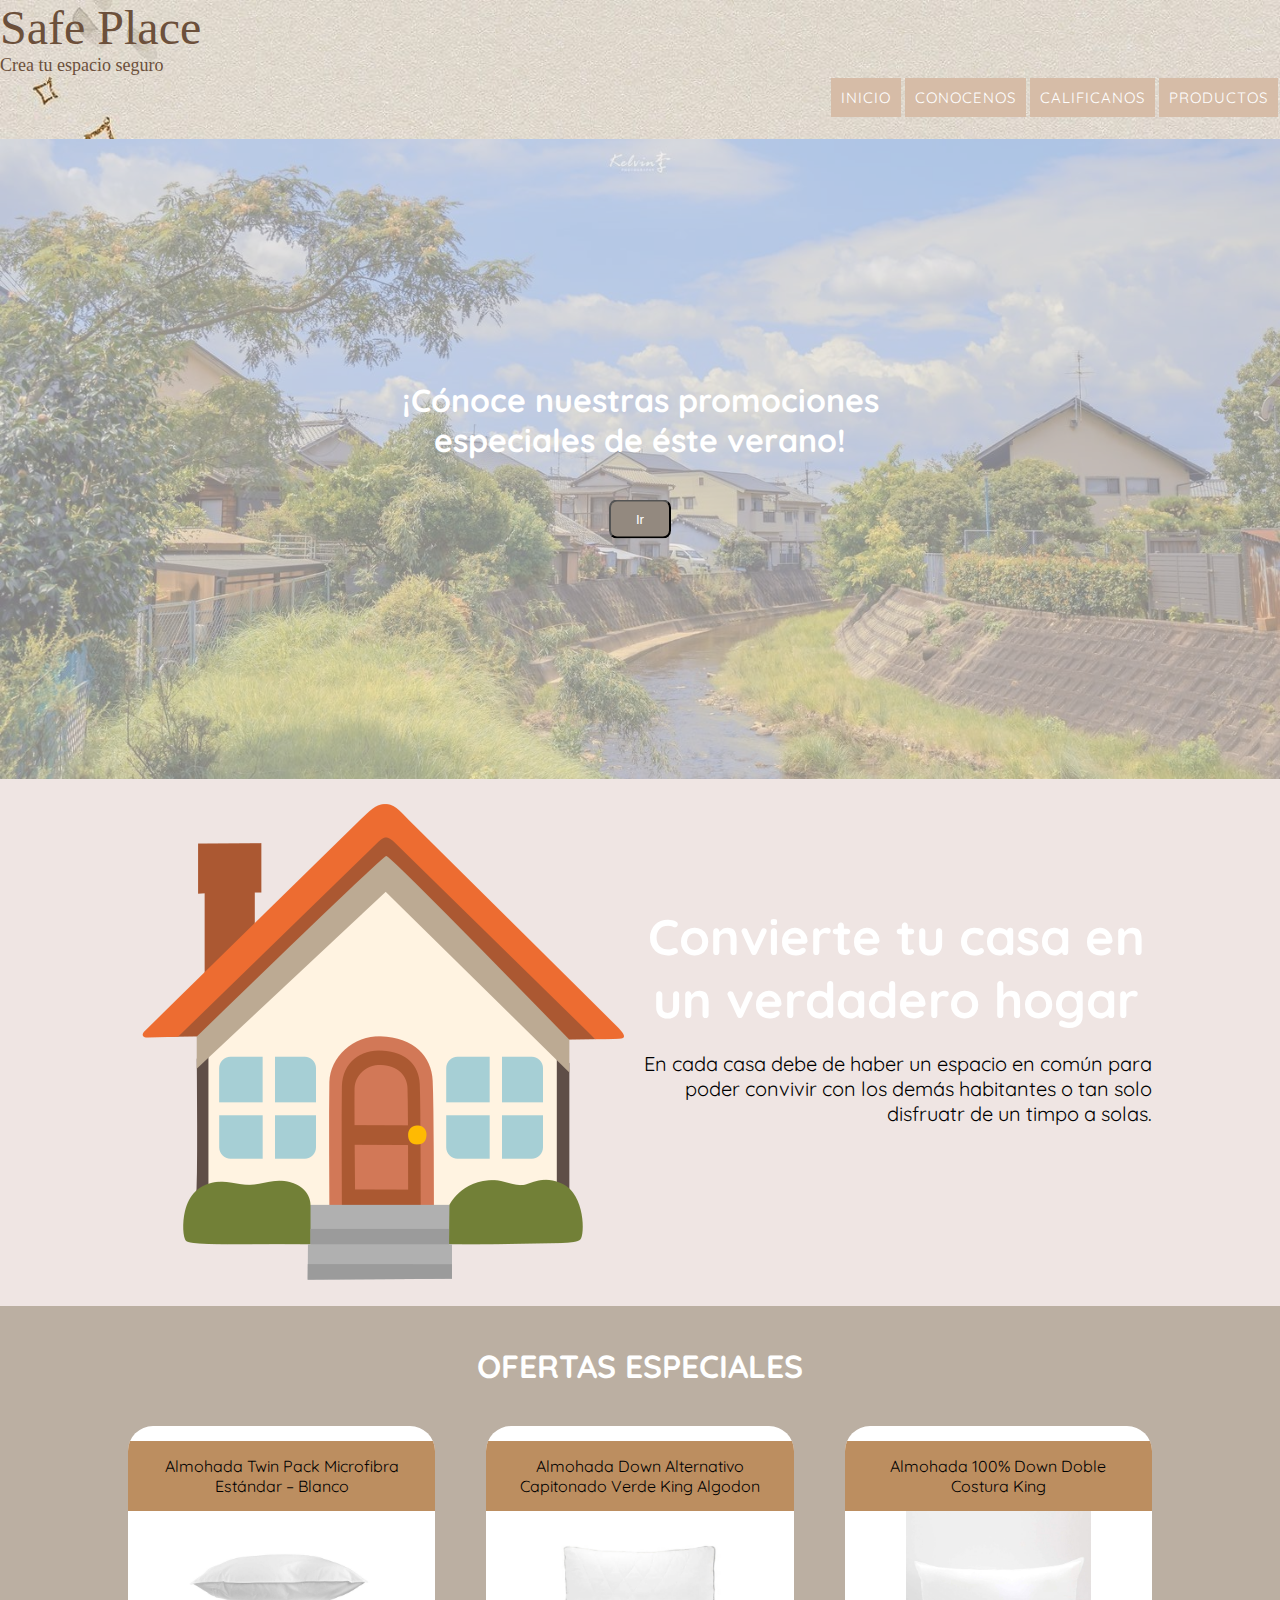
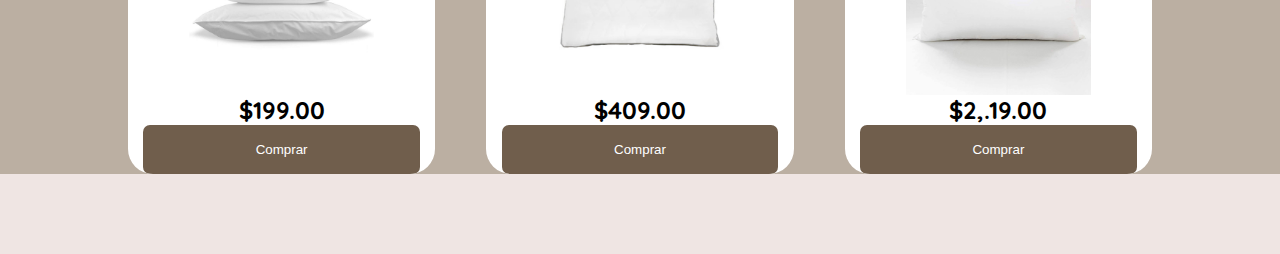
<file: index.html>
<html>
  <head>

    <title>Sweet Home</title>
    <link href="estilos.css" rel="stylesheet" type="text/css">
    <link rel="preconnect" href="https://fonts.googleapis.com">
    <link rel="preconnect" href="https://fonts.gstatic.com" crossorigin>
    <link href="https://fonts.googleapis.com/css2?family=Quicksand&display=swap" rel="stylesheet">
  </head>


  <body bgcolor=#EFE5E3>
    <header class="bloque header"> 
   
  
          
         
            <div class="logo">
               <p align="left"><font face="Monotype Corsiva" size="10" color=#6C503B>Safe Place </font><font face="Monotype Corsiva" size="4" color=#6C503B><br>   Crea tu espacio seguro</font></p>
            </div>
            
     
           <nav class="menu">

              <ul>
                <li><a href="index.html">Inicio</a></li>
                <li><a href="presentación.html">Conocenos</a></li>
                <li><a href="encuesta.html">Calificanos</a></li>
                <li><a href="productos.html">Productos</a></li>
            </ul>&nbsp;&nbsp;
            
           </nav>
        <br><br><br>
          </header>
            
                <div class="contenedor">     
                   <img class= "inicio" width="100%"src="imagenes/fondo_inicio.jpg">
                <div class="centrado"><h1 class="banner">¡Cónoce nuestras promociones especiales de éste verano!<br><br></h1> 
                <input type="submit" name="ir" value="Ir" class="primer-boton">
                </div>
 
                </div>

 
    <div class="centrar">
      <div class="izquierda">    

         <img widht="70%" src="imagenes/casa.png">    
      </div>
  
     
      <div class="derecha">  
        <p align="center">
        <h1 class="subtitulo"><br><br> Convierte tu casa en un verdadero hogar</h1><br>
        </p>
        <p class="descripcion">
       En cada casa debe de haber un espacio en común para poder convivir 
        con los demás habitantes o tan solo disfruatr de un timpo a solas.
       <p> 
       
      </div>
      
    </div>    


       
      <div class="bloque productos">
        <div class="centrar">
           
           <h1 class="ofertas"><br>OFERTAS ESPECIALES</h1><br><br>
        </div>

        <div class="centrar contenedor-ofertas">

           <div class="producto">
              <div class="nombre-producto">Almohada Twin Pack Microfibra Estándar – Blanco</div>
              <div class="item">
              <img src="imagenes/almohada1.jpg" class="img-producto">
              </div>
              <h2>$199.00</h2>
              <a href="pagos.html"> <input type="submit" name="comprar" value="Comprar" class="boton-compra"></a>
              
           </div>


           <div class="producto">

              <div class="nombre-producto">Almohada Down Alternativo Capitonado Verde King Algodon</div>
              <div class="item">
              <img src="imagenes/almohada2.jpg" class="img-producto">
              </div>
              <h2>$409.00</h2>
              <a href="pagos.html"> <input type="submit" name="comprar" value="Comprar" class="boton-compra"></a>
              
           </div>

           <div class="producto">
              <div class="nombre-producto">Almohada 100% Down Doble Costura King</div>
              <div class="item">
              <img src="imagenes/almohada3.jpg" class="img-producto">
              </div>
              <h2>$2,.19.00</h2>
              <a href="pagos.html"> <input type="submit" name="comprar" value="Comprar" class="boton-compra"></a>
              
           </div>

        </div>
      </div>
<br><br><br><br>
  </body>


</html>
</file>
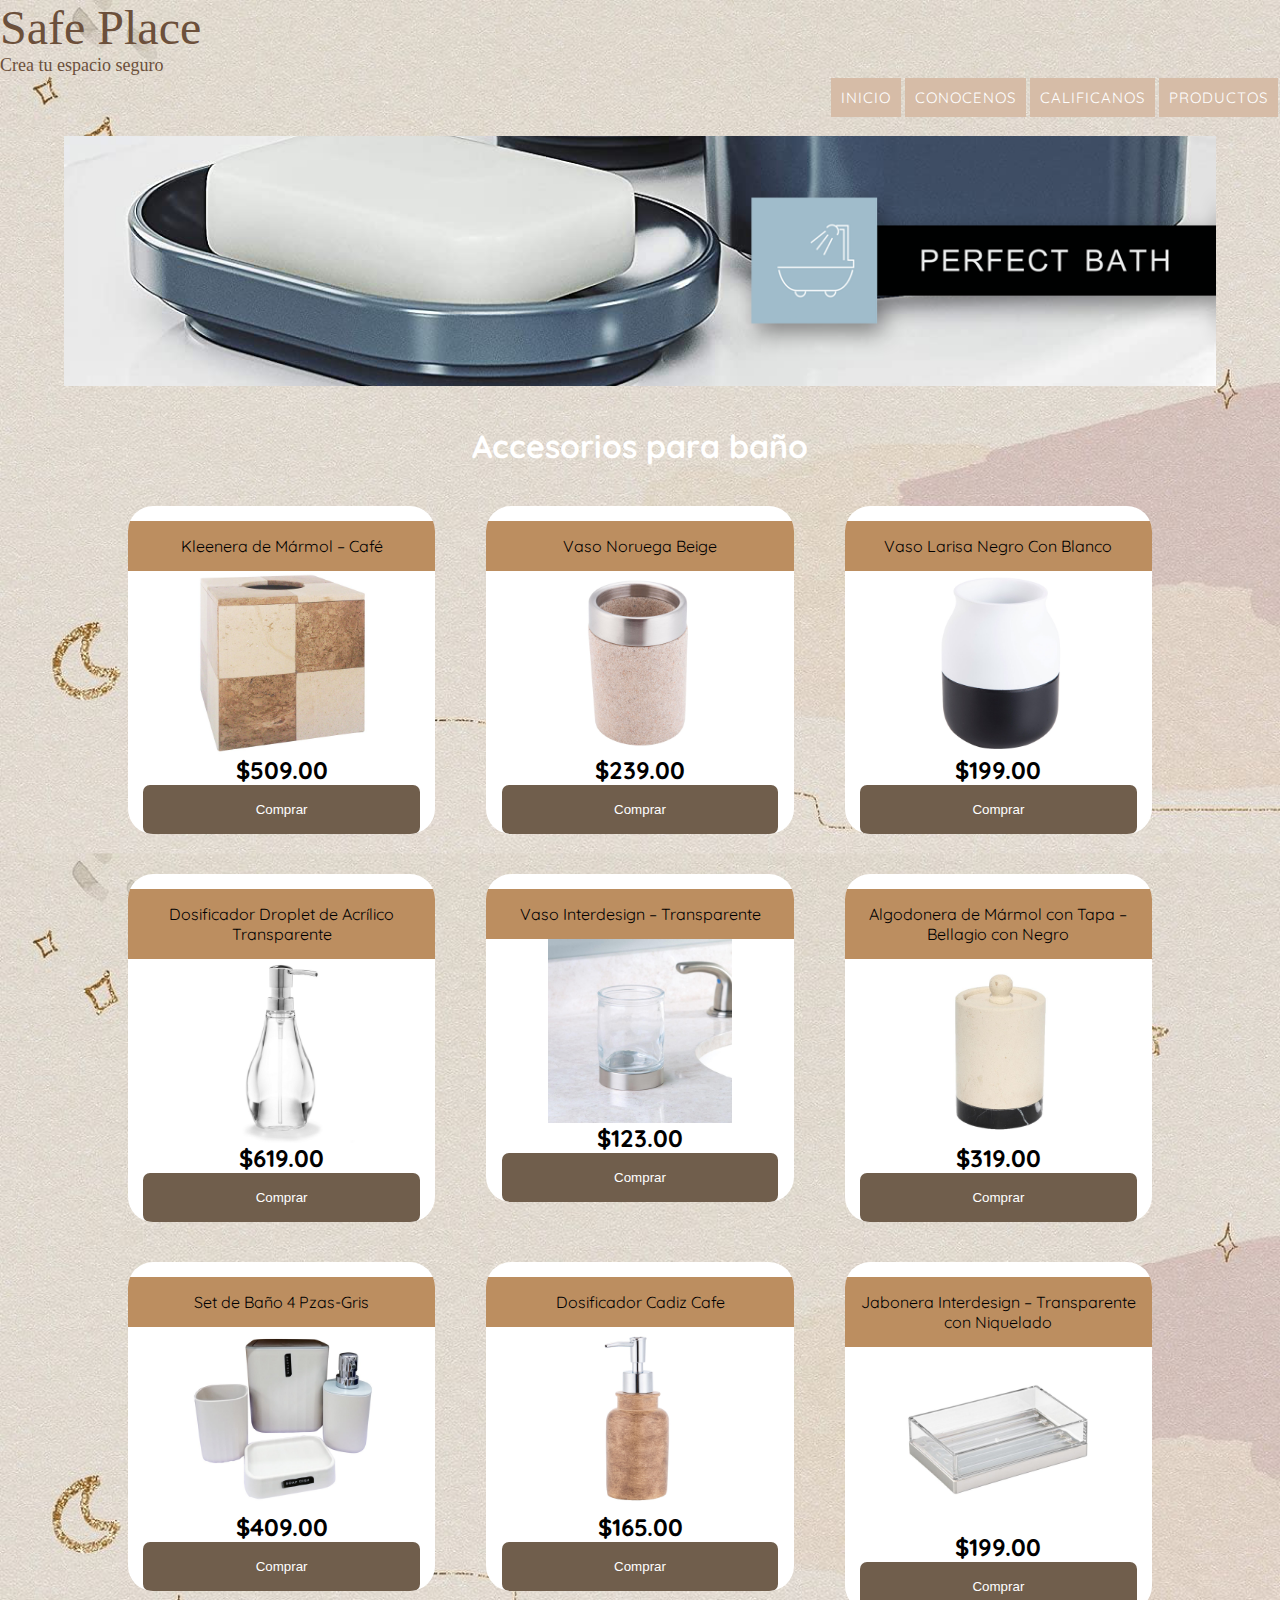
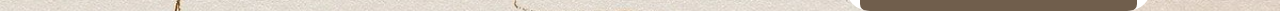
<file: baño.html>
<html>
  <head>
    <title>Presentación</title>
    <link href="estilos.css" rel="stylesheet" type="text/css">
    <link rel="preconnect" href="https://fonts.googleapis.com">
    <link rel="preconnect" href="https://fonts.gstatic.com" crossorigin>
    <link href="https://fonts.googleapis.com/css2?family=Quicksand&display=swap" rel="stylesheet">
  </head>
  <body bgcolor=#EFE5E3>
    <header class="bloque header"> 
   
  
        
         
            <div class="logo">
               <p align="left"><font face="Monotype Corsiva" size="10" color=#6C503B>Safe Place </font><font face="Monotype Corsiva" size="4" color=#6C503B><br>   Crea tu espacio seguro</font></p>
            </div>
            <nav class="menu">

              <ul>
                <li><a href="index.html">Inicio</a></li>
                <li><a href="presentación.html">Conocenos</a></li>
                <li><a href="encuesta.html">Calificanos</a></li>
                <li><a href="productos.html">Productos</a></li>
            </ul>
            
           </nav>
<br><br><br>
                <div class="contenedor">     
                   <center><img width="90%"src="imagenes/productos/baño/fondo.png"></cnter>
                <div class="centrado"><h1 class="banner"><br><br></h1> 
                
                </div>    
<! bloque––«

    <div class="bloque productos">
                   <div class="centrar">
           
                      <h1 class="ofertas"><br>Accesorios para baño</h1><br><br>
                  </div>

        <div class="centrar contenedor-ofertas">

           <div class="producto">
              <div class="nombre-producto">Kleenera de Mármol – Café</div>
              <div class="item">
              <a href="imagenes/productos/baño/1.jpg"><img src="imagenes/productos/baño/1.jpg" class="img-producto"></a>
              </div>
              <h2>$509.00</h2>
              <a href="pagos.html"> <input type="submit" name="comprar" value="Comprar" class="boton-compra"></a>
              
           </div>


           <div class="producto">

              <div class="nombre-producto">Vaso Noruega Beige</div>
              <div class="item">
             <a href="imagenes/productos/baño/2.jpg"> <img src="imagenes/productos/baño/2.jpg" class="img-producto"></a>
              </div>
              <h2>$239.00</h2>
              <a href="pagos.html"> <input type="submit" name="comprar" value="Comprar" class="boton-compra"></a>
              
           </div>

           <div class="producto">
              <div class="nombre-producto">Vaso Larisa Negro Con Blanco</div>
              <div class="item">
              <a href="imagenes/productos/baño/3.jpg"><img src="imagenes/productos/baño/3.jpg" class="img-producto"></a>
              </div>
              <h2>$199.00</h2>
              <a href="pagos.html"> <input type="submit" name="comprar" value="Comprar" class="boton-compra"></a>
              
           </div>

        </div>
<! **********************************––«

    <div class="bloque productos">
                   <div class="centrar">
           <br><br>
                  </div>

        <div class="centrar contenedor-ofertas">

           <div class="producto">
              <div class="nombre-producto">Dosificador Droplet de Acrílico Transparente</div>
              <div class="item">
              <a href="imagenes/productos/baño/4.jpg"><img src="imagenes/productos/baño/4.jpg" class="img-producto"></a>
              </div>
              <h2>$619.00</h2>
              <a href="pagos.html"><input type="submit" name="comprar" value="Comprar" class="boton-compra"></a>
              
           </div>


           <div class="producto">

              <div class="nombre-producto">Vaso Interdesign – Transparente</div>
              <div class="item">
              <a href="imagenes/productos/baño/5.jpg"><img src="imagenes/productos/baño/5.jpg" class="img-producto"></a>
              </div>
              <h2>$123.00</h2>
              <a href="pagos.html"><input type="submit" name="comprar"  value="Comprar" class="boton-compra"></a>
              
           </div>

           <div class="producto">
              <div class="nombre-producto">Algodonera de Mármol con Tapa – Bellagio con Negro</div>
              <div class="item">
              <a href="imagenes/productos/baño/6.jpg"><img src="imagenes/productos/baño/6.jpg" class="img-producto"></a>
              </div>
              <h2>$319.00</h2>
              <a href="pagos.html"> <input type="submit" name="comprar"  value="Comprar" class="boton-compra"></a>
              
           </div>

        </div>
<! **********************************––«

    <div class="bloque productos">
                   <div class="centrar">
           <br><br>
                  </div>

        <div class="centrar contenedor-ofertas">

           <div class="producto">
              <div class="nombre-producto">Set de Baño 4 Pzas-Gris</div>
              <div class="item">
              <a href="imagenes/productos/baño/7.jpg"><img src="imagenes/productos/baño/7.jpg" class="img-producto"></a>
              </div>
              <h2>$409.00</h2>
              <a href="pagos.html"> <input type="submit" name="comprar" value="Comprar" class="boton-compra"></a>
              
           </div>


           <div class="producto">

              <div class="nombre-producto">Dosificador Cadiz Cafe</div>
              <div class="item">
              <a href="imagenes/productos/baño/8.jpg"><img src="imagenes/productos/baño/8.jpg" class="img-producto"></a>
              </div>
              <h2>$165.00</h2>
              <a href="pagos.html"> <input type="submit" name="comprar" value="Comprar" class="boton-compra"></a>
              
           </div>

           <div class="producto">
              <div class="nombre-producto">Jabonera Interdesign – Transparente con Niquelado</div>
              <div class="item">
              <a href="imagenes/productos/baño/9.jpg"><img src="imagenes/productos/baño/9.jpg" class="img-producto"></a>
              </div>
              <h2>$199.00</h2>
              <a href="pagos.html"> <input type="submit" name="comprar" value="Comprar" class="boton-compra"></a>
              
           </div>

        </div>





      </div>
        
   </body>
</html>
</file>
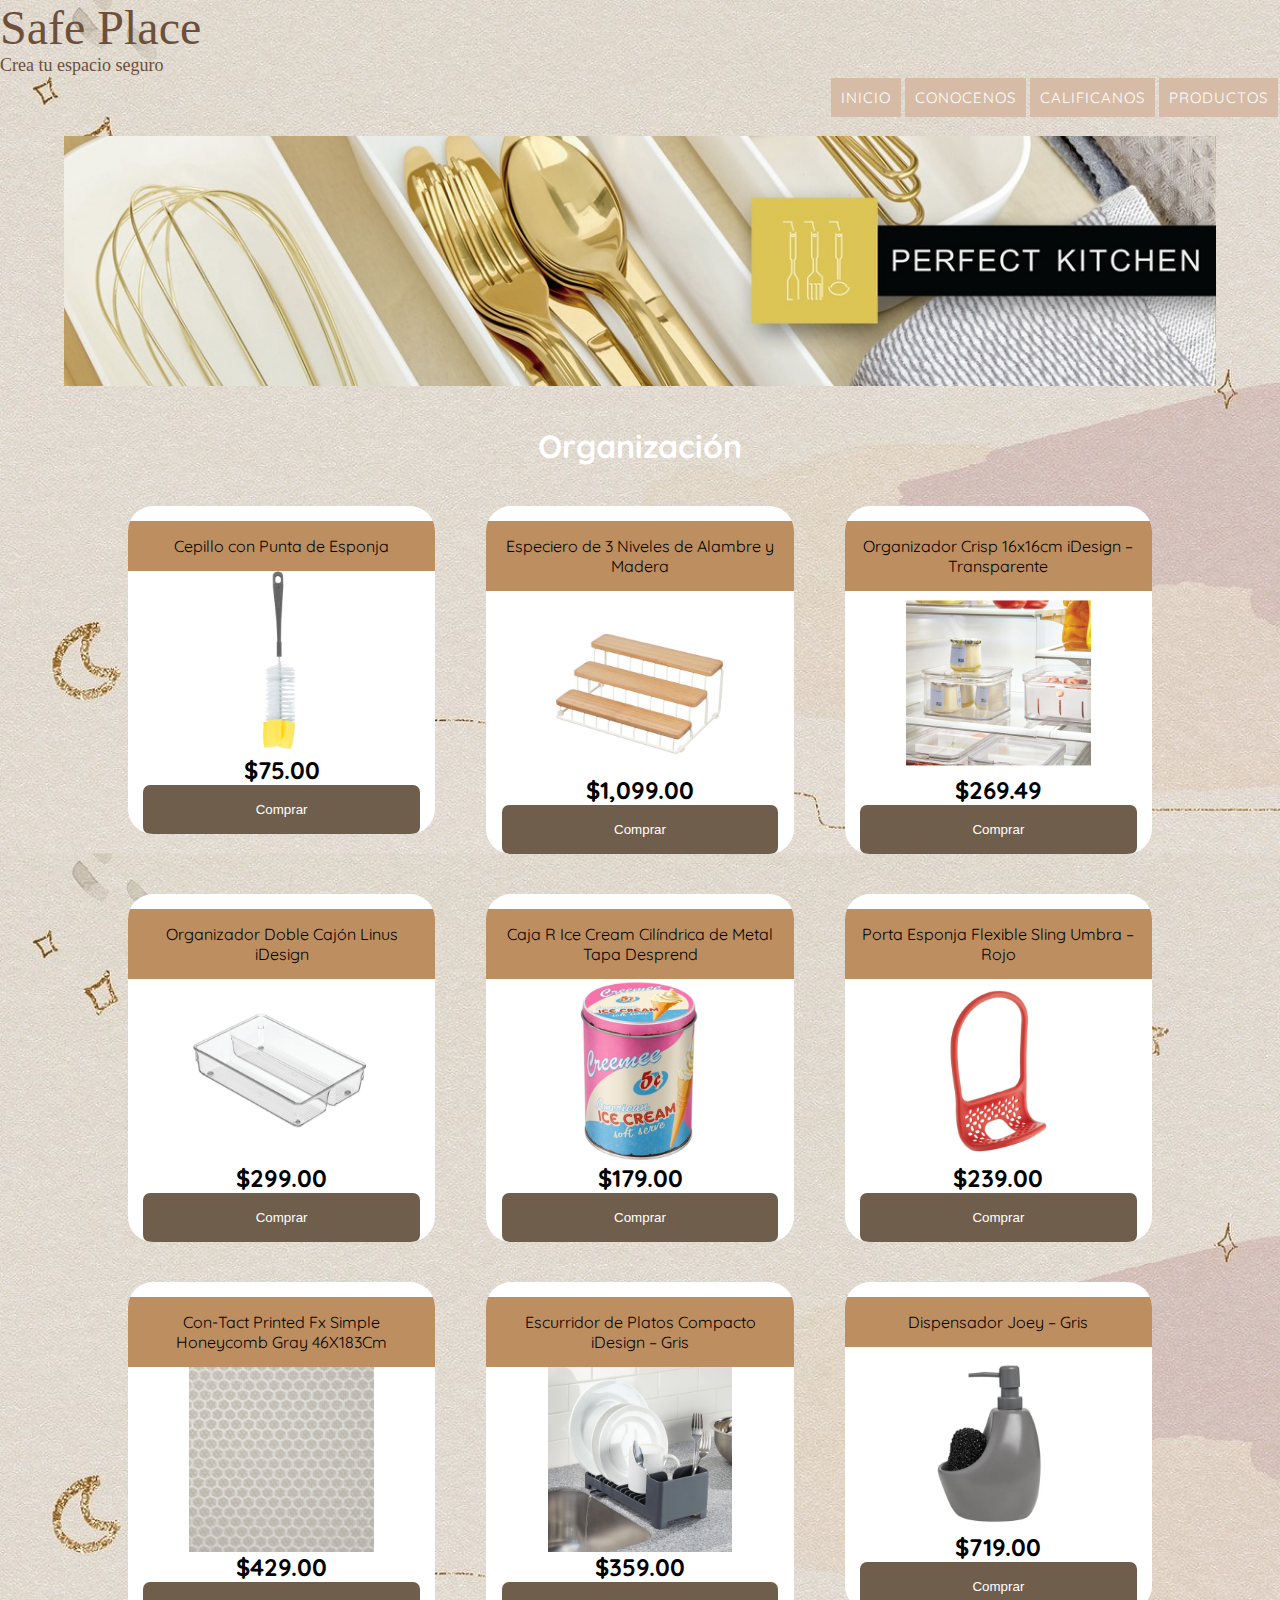
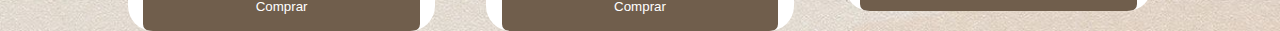
<file: cocina.html>
<html>
  <head>
    <title>Presentación</title>
    <link href="estilos.css" rel="stylesheet" type="text/css">
    <link rel="preconnect" href="https://fonts.googleapis.com">
    <link rel="preconnect" href="https://fonts.gstatic.com" crossorigin>
    <link href="https://fonts.googleapis.com/css2?family=Quicksand&display=swap" rel="stylesheet">
  </head>
  <body bgcolor=#EFE5E3>
    <header class="bloque header"> 
   
  
        
         
            <div class="logo">
               <p align="left"><font face="Monotype Corsiva" size="10" color=#6C503B>Safe Place </font><font face="Monotype Corsiva" size="4" color=#6C503B><br>   Crea tu espacio seguro</font></p>
            </div>
            <nav class="menu">

              <ul>
                <li><a href="index.html">Inicio</a></li>
                <li><a href="presentación.html">Conocenos</a></li>
                <li><a href="encuesta.html">Calificanos</a></li>
                <li><a href="productos.html">Productos</a> </li>
            </ul>
            
           </nav>
<br><br><br>
                <div class="contenedor">     
                   <center><img width="90%"src="imagenes/productos/cocina/fondo.jpeg"></cnter>
                <div class="centrado"><h1 class="banner"><br><br></h1> 
                
                </div>        
<! bloque––«

    <div class="bloque productos">
                   <div class="centrar">
           
                      <h1 class="ofertas"><br>Organización</h1><br><br>
                  </div>

        <div class="centrar contenedor-ofertas">

           <div class="producto">
              <div class="nombre-producto">Cepillo con Punta de Esponja</div>
              <div class="item">
              <a href="imagenes/productos/cocina/1.jpg"><img src="imagenes/productos/cocina/1.jpg" class="img-producto"></a>
              </div>
              <h2>$75.00</h2>
              <a href="pagos.html"> <input type="submit" name="comprar" value="Comprar" class="boton-compra"></a>
              
           </div>


           <div class="producto">

              <div class="nombre-producto">Especiero de 3 Niveles de Alambre y Madera</div>
              <div class="item">
             <a href="imagenes/productos/cocina/2.jpg"> <img src="imagenes/productos/cocina/2.jpg" class="img-producto"></a>
              </div>
              <h2>$1,099.00</h2>
              <a href="pagos.html"> <input type="submit" name="comprar" value="Comprar" class="boton-compra"></a>
              
           </div>

           <div class="producto">
              <div class="nombre-producto">Organizador Crisp 16x16cm iDesign – Transparente</div>
              <div class="item">
              <a href="imagenes/productos/cocina/3.jpg"><img src="imagenes/productos/cocina/3.jpg" class="img-producto"></a>
              </div>
              <h2>$269.49</h2>
              <a href="pagos.html"> <input type="submit" name="comprar" value="Comprar" class="boton-compra"></a>
              
           </div>

        </div>
<! **********************************––«

    <div class="bloque productos">
                   <div class="centrar">
           <br><br>
                  </div>

        <div class="centrar contenedor-ofertas">

           <div class="producto">
              <div class="nombre-producto">Organizador Doble Cajón Linus iDesign</div>
              <div class="item">
              <a href="imagenes/productos/cocina/4.jpg"><img src="imagenes/productos/cocina/4.jpg" class="img-producto"></a>
              </div>
              <h2>$299.00</h2>
              <a href="pagos.html"><input type="submit" name="comprar" value="Comprar" class="boton-compra"></a>
              
           </div>


           <div class="producto">

              <div class="nombre-producto">Caja R Ice Cream Cilíndrica de Metal Tapa Desprend</div>
              <div class="item">
              <a href="imagenes/productos/cocina/5.jpg"><img src="imagenes/productos/cocina/5.jpg" class="img-producto"></a>
              </div>
              <h2>$179.00</h2>
              <a href="pagos.html"><input type="submit" name="comprar"  value="Comprar" class="boton-compra"></a>
              
           </div>

           <div class="producto">
              <div class="nombre-producto">Porta Esponja Flexible Sling Umbra – Rojo</div>
              <div class="item">
              <a href="imagenes/productos/cocina/6.jpg"><img src="imagenes/productos/cocina/6.jpg" class="img-producto"></a>
              </div>
              <h2>$239.00</h2>
              <a href="pagos.html"> <input type="submit" name="comprar"  value="Comprar" class="boton-compra"></a>
              
           </div>

        </div>
<! **********************************––«

    <div class="bloque productos">
                   <div class="centrar">
           <br><br>
                  </div>

        <div class="centrar contenedor-ofertas">

           <div class="producto">
              <div class="nombre-producto">Con-Tact Printed Fx Simple Honeycomb Gray 46X183Cm</div>
              <div class="item">
              <a href="imagenes/productos/cocina/7.jpg"><img src="imagenes/productos/cocina/7.jpg" class="img-producto"></a>
              </div>
              <h2>$429.00</h2>
              <a href="pagos.html"> <input type="submit" name="comprar" value="Comprar" class="boton-compra"></a>
              
           </div>


           <div class="producto">

              <div class="nombre-producto">Escurridor de Platos Compacto iDesign – Gris</div>
              <div class="item">
              <a href="imagenes/productos/cocina/8.jpg"><img src="imagenes/productos/cocina/8.jpg" class="img-producto"></a>
              </div>
              <h2>$359.00</h2>
              <a href="pagos.html"> <input type="submit" name="comprar" value="Comprar" class="boton-compra"></a>
              
           </div>

           <div class="producto">
              <div class="nombre-producto">Dispensador Joey – Gris</div>
              <div class="item">
              <a href="imagenes/productos/cocina/9.jpg"><img src="imagenes/productos/cocina/9.jpg" class="img-producto"></a>
              </div>
              <h2>$719.00</h2>
              <a href="pagos.html"> <input type="submit" name="comprar" value="Comprar" class="boton-compra"></a>
              
           </div>

        </div>


      </div>
        
   </body>
</html>
</file>
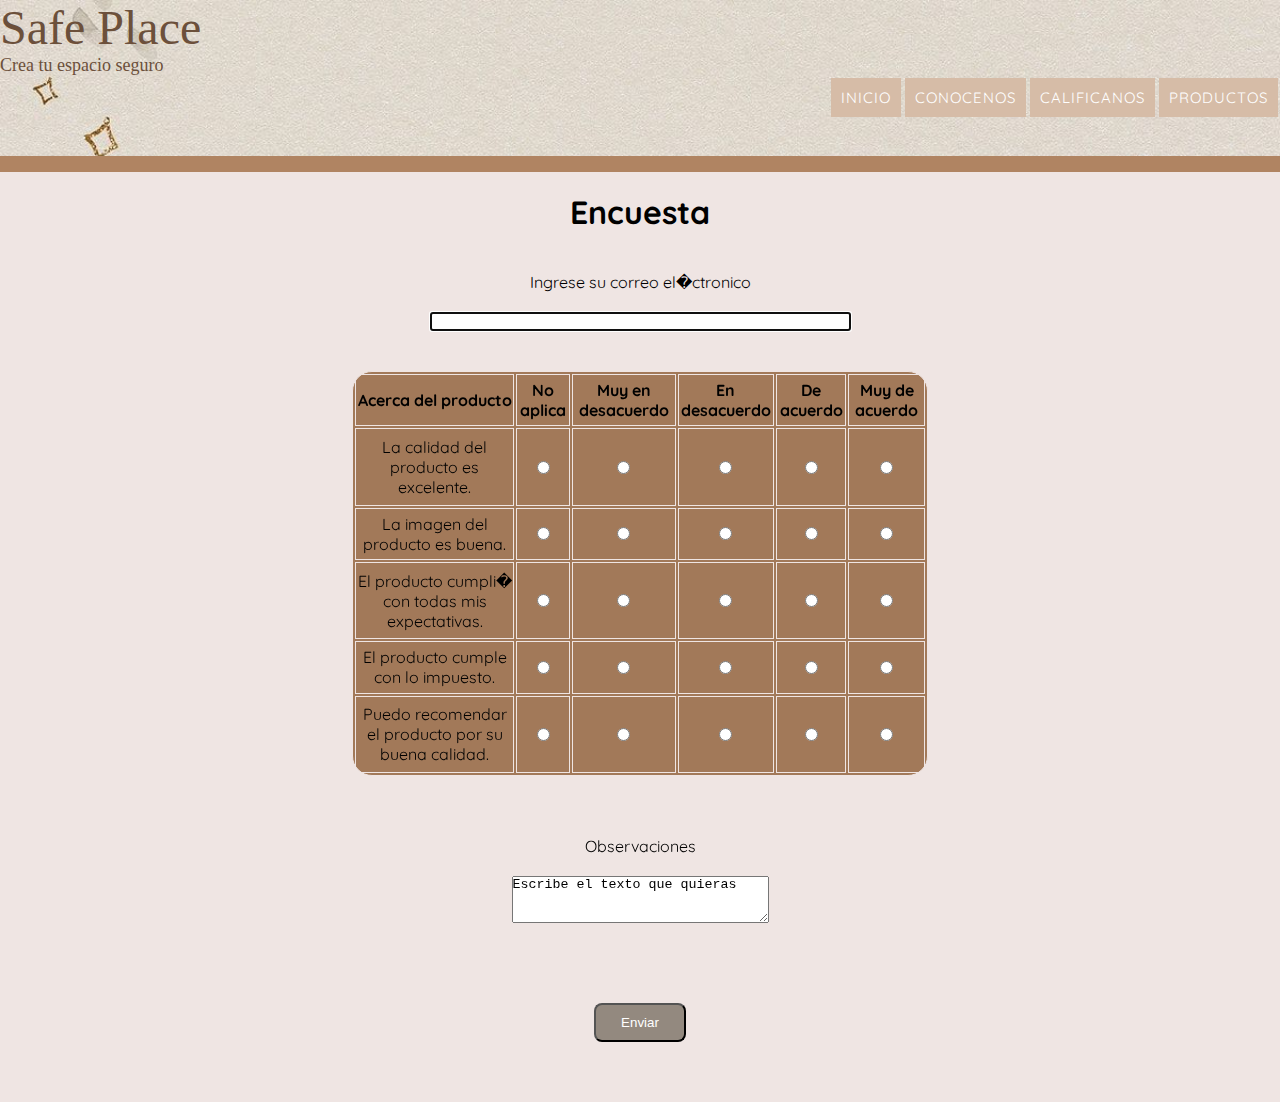
<file: encuesta.html>
<html>
  <head>
    <title>Presentaci�n</title>
    <link href="estilos.css" rel="stylesheet" type="text/css">
    <link rel="preconnect" href="https://fonts.googleapis.com">
    <link rel="preconnect" href="https://fonts.gstatic.com" crossorigin>
    <link href="https://fonts.googleapis.com/css2?family=Quicksand&display=swap" rel="stylesheet">
  </head>
  <body bgcolor=#EFE5E3>
    <header class="bloque header"> 
   
  
          
         
            <div class="logo">
               <p align="left"><font face="Monotype Corsiva" size="10" color=#6C503B>Safe Place </font><font face="Monotype Corsiva" size="4" color=#6C503B><br>   Crea tu espacio seguro</font></p>
            </div>
            <nav class="menu">

              <ul>
                <li><a href="index.html">Inicio</a></li>
                <li><a href="presentaci�n.html">Conocenos</a></li>
                <li><a href="encuesta.html">Calificanos</a></li>
                <li><a href="productos.html">Productos</a></li>
            </ul>
            
           </nav>
        <br><br><br></br>
     </header>
 
<hr align="right" width="100%" size=16 color="#B08462"><br>
    <p><h1><center><b>Encuesta</b></center></h1></p><br><br>
       
       <p><center>Ingrese su correo el�ctronico</p><br>
       <p>  <input type="text" name="name_control" size="50" autofocus required/></p><br><br>
       <table border="1" cellspaccing="0" width="45%" height="45%" align="center" bgcolor=#A27959 bordercolor=#EFE5E3 >
          <tr>
             <td><center><b>Acerca del producto</b></center></td>
             <td><center><b>No aplica</b></center></td>
             <td><center><b>Muy en desacuerdo</b></center>    </td>
             <td><center><b>En desacuerdo</b> </center></td>
             <td><center><b>De acuerdo</b></center>   </td>
             <td><center><b>Muy de acuerdo</b></center></td></font>
          </tr>
  

          <tr>
             <td><center>La calidad del producto es excelente.</center></td>
             <td><center><input name="prefiere" type="radio" value="trabajar"></center></td>
             <td><center><input name="prefiere" type="radio" value="trabajar"></center></td>
             <td><center><input name="prefiere" type="radio" value="trabajar"></center></td>
             <td><center><input name="prefiere" type="radio" value="trabajar"></center></td>
             <td><center><input name="prefiere" type="radio" value="trabajar"></center></td></font>
          </tr>



          <tr>
             <td><center>La imagen del producto es buena.</center></td>
             <td><center><input name="p" type="radio" value="trabajar"></center></td>
             <td><center><input name="p" type="radio" value="trabajar"></center></td>
             <td><center><input name="p" type="radio" value="trabajar"></center></td>
             <td><center><input name="p" type="radio" value="trabajar"></center></td>
             <td><center><input name="p" type="radio" value="trabajar"></center></td></font>
          </tr>



          <tr>
             <td><center>El producto cumpli� con todas mis expectativas.</center></td>
             <td><center><input name="pr" type="radio" value="trabajar"></center></td>
             <td><center><input name="pr" type="radio" value="trabajar"></center></td>
             <td><center><input name="pr" type="radio" value="trabajar"></center></td>
             <td><center><input name="pr" type="radio" value="trabajar"></center></td>
             <td><center><input name="pr" type="radio" value="trabajar"></center></td></font>
          </tr>


          <tr>
             <td><center>El producto cumple con lo impuesto. </center></td>
             <td><center><input name="pre" type="radio" value="trabajar"></center></td>
             <td><center><input name="pre" type="radio" value="trabajar"></center></td>
             <td><center><input name="pre" type="radio" value="trabajar"></center></td>
             <td><center><input name="pre" type="radio" value="trabajar"></center></td>
             <td><center><input name="pre" type="radio" value="trabajar"></center></td></font>
          </tr>


          <tr>
             <td><center>Puedo recomendar el producto por su buena calidad.</center></td>
             <td><center><input name="pref" type="radio" value="trabajar"></center></td>
             <td><center><input name="pref" type="radio" value="trabajar"></center></td>
             <td><center><input name="pref" type="radio" value="trabajar"></center></td>
             <td><center><input name="pref" type="radio" value="trabajar"></center></td>
             <td><center><input name="pref" type="radio" value="trabajar"></center></td></font>
          </tr>




       </table>
          <br><br><br><p>Observaciones<br><br><textarea name="ejemploarea" cols="30" rows="3">Escribe el texto que quieras</textarea></font><br><br><br></p>
          <br><br><a href="index.html"><input name="boton" class="primer-boton" type="submit" value="Enviar"></a><br><br><br><br>
   </body>
</html>
</file>
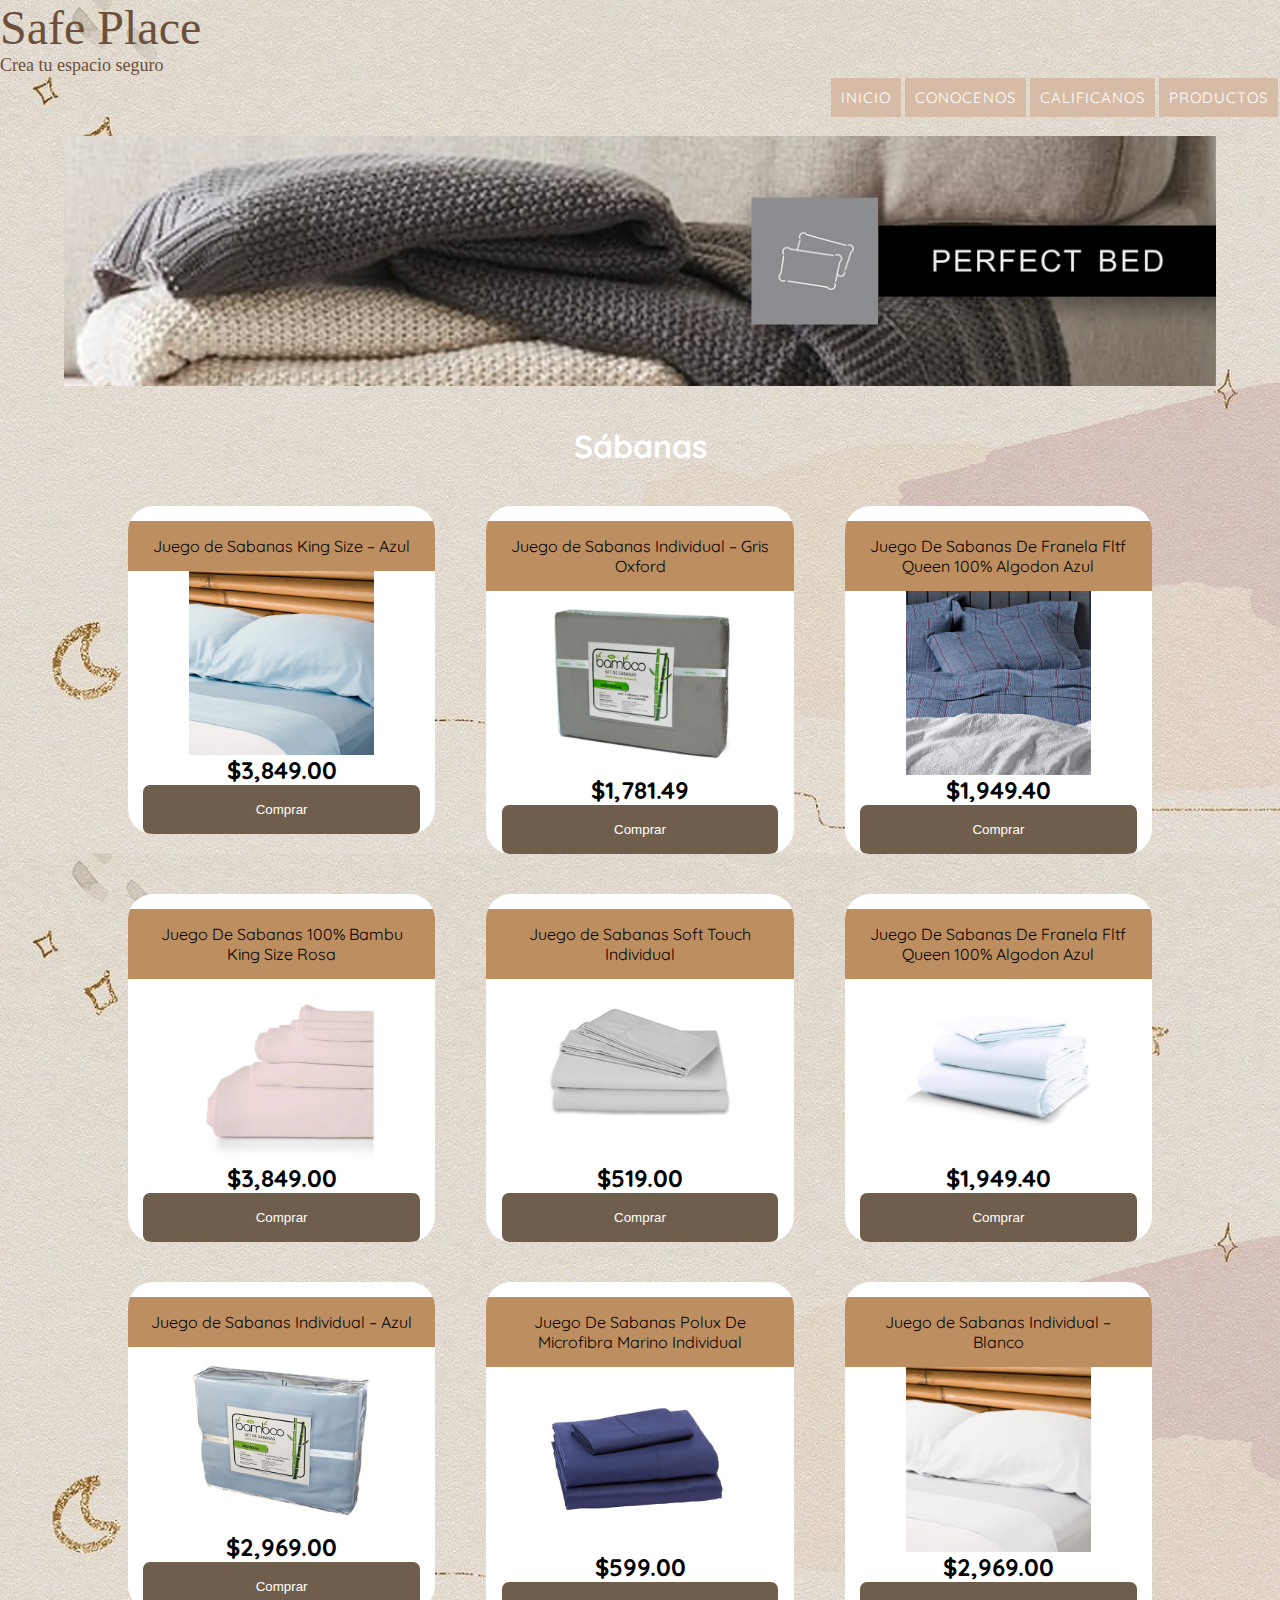
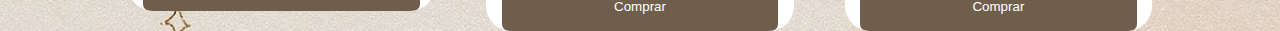
<file: habitación.html>
<html>
  <head>
    <title>Presentación</title>
    <link href="estilos.css" rel="stylesheet" type="text/css">
    <link rel="preconnect" href="https://fonts.googleapis.com">
    <link rel="preconnect" href="https://fonts.gstatic.com" crossorigin>
    <link href="https://fonts.googleapis.com/css2?family=Quicksand&display=swap" rel="stylesheet">
  </head>
  <body bgcolor=#EFE5E3>
    <header class="bloque header"> 
   
  
        
         
            <div class="logo">
               <p align="left"><font face="Monotype Corsiva" size="10" color=#6C503B>Safe Place </font><font face="Monotype Corsiva" size="4" color=#6C503B><br>   Crea tu espacio seguro</font></p>
            </div>
            <nav class="menu">

              <ul>
                <li><a href="index.html">Inicio</a></li>
                <li><a href="presentación.html">Conocenos</a></li>
                <li><a href="encuesta.html">Calificanos</a></li>
                <li><a href="productos.html">Productos</a></li>
            </ul>
            
           </nav><br><br><br>
                <div class="contenedor">     
                   <center><img width="90%"src="imagenes/productos/cuarto/fondo.png"></cnter>
                <div class="centrado"><h1 class="banner"><br><br></h1> 
                
                </div>    
<! bloque––«

    <div class="bloque productos">
                   <div class="centrar">
           
                      <h1 class="ofertas"><br>Sábanas</h1><br><br>
                  </div>

        <div class="centrar contenedor-ofertas">

           <div class="producto">
              <div class="nombre-producto">Juego de Sabanas King Size – Azul</div>
              <div class="item">
              <a href="imagenes/productos/cuarto/1.jpg"><img src="imagenes/productos/cuarto/1.jpg" class="img-producto"></a>
              </div>
              <h2>$3,849.00</h2>
              <a href="pagos.html"> <input type="submit" name="comprar" value="Comprar" class="boton-compra"></a>
              
           </div>


           <div class="producto">

              <div class="nombre-producto">Juego de Sabanas Individual – Gris Oxford</div>
              <div class="item">
              <a href="imagenes/productos/cuarto/2.jpg"><img src="imagenes/productos/cuarto/2.jpg" class="img-producto"></a>
              </div>
              <h2>$1,781.49</h2>
              <a href="pagos.html"> <input type="submit" name="comprar" value="Comprar" class="boton-compra"></a>
              
           </div>

           <div class="producto">
              <div class="nombre-producto">Juego De Sabanas De Franela Fltf Queen 100% Algodon Azul</div>
              <div class="item">
              <a href="imagenes/productos/cuarto/3.jpg"><img src="imagenes/productos/cuarto/3.jpg" class="img-producto"></a>
              </div>
              <h2>$1,949.40</h2>
              <a href="pagos.html"> <input type="submit" name="comprar" value="Comprar" class="boton-compra"></a>
              
           </div>

        </div>
<! **********************************––«

    <div class="bloque productos">
                   <div class="centrar">
           <br><br>
                  </div>

        <div class="centrar contenedor-ofertas">

           <div class="producto">
              <div class="nombre-producto">Juego De Sabanas 100% Bambu King Size Rosa</div>
              <div class="item">
              <a href="imagenes/productos/cuarto/4.jpg"><img src="imagenes/productos/cuarto/4.jpg" class="img-producto"></a>
              </div>
              <h2>$3,849.00</h2>
              <a href="pagos.html"><input type="submit" name="comprar" value="Comprar" class="boton-compra"></a>
              
           </div>


           <div class="producto">

              <div class="nombre-producto">Juego de Sabanas Soft Touch Individual</div>
              <div class="item">
              <a href="imagenes/productos/cuarto/5.jpg"><img src="imagenes/productos/cuarto/5.jpg" class="img-producto"></a>
              </div>
              <h2>$519.00</h2>
              <a href="pagos.html"><input type="submit" name="comprar"  value="Comprar" class="boton-compra"></a>
              
           </div>

           <div class="producto">
              <div class="nombre-producto">Juego De Sabanas De Franela Fltf Queen 100% Algodon Azul</div>
              <div class="item">
              <a href="imagenes/productos/cuarto/6.jpg"><img src="imagenes/productos/cuarto/6.jpg" class="img-producto"></a>
              </div>
              <h2>$1,949.40</h2>
              <a href="pagos.html"> <input type="submit" name="comprar"  value="Comprar" class="boton-compra"></a>
              
           </div>

        </div>
<! **********************************––«

    <div class="bloque productos">
                   <div class="centrar">
           <br><br>
                  </div>

        <div class="centrar contenedor-ofertas">

           <div class="producto">
              <div class="nombre-producto">Juego de Sabanas Individual – Azul</div>
              <div class="item">
              <a href="imagenes/productos/cuarto/7.jpg"><img src="imagenes/productos/cuarto/7.jpg" class="img-producto"></a>
              </div>
              <h2>$2,969.00</h2>
              <a href="pagos.html"> <input type="submit" name="comprar" value="Comprar" class="boton-compra"></a>
              
           </div>


           <div class="producto">

              <div class="nombre-producto">Juego De Sabanas Polux De Microfibra Marino Individual</div>
              <div class="item">
              <a href="imagenes/productos/cuarto/8.jpg"><img src="imagenes/productos/cuarto/8.jpg" class="img-producto"></a>
              </div>
              <h2>$599.00</h2>
              <a href="pagos.html"> <input type="submit" name="comprar" value="Comprar" class="boton-compra"></a>
              
           </div>

           <div class="producto">
              <div class="nombre-producto">Juego de Sabanas Individual – Blanco</div>
              <div class="item">
              <a href="imagenes/productos/cuarto/9.jpg"><img src="imagenes/productos/cuarto/9.jpg" class="img-producto"></a>
              </div>
              <h2>$2,969.00</h2>
              <a href="pagos.html"> <input type="submit" name="comprar" value="Comprar" class="boton-compra"></a>
              
           </div>

        </div>


      </div>
        
   </body>
</html>
</file>
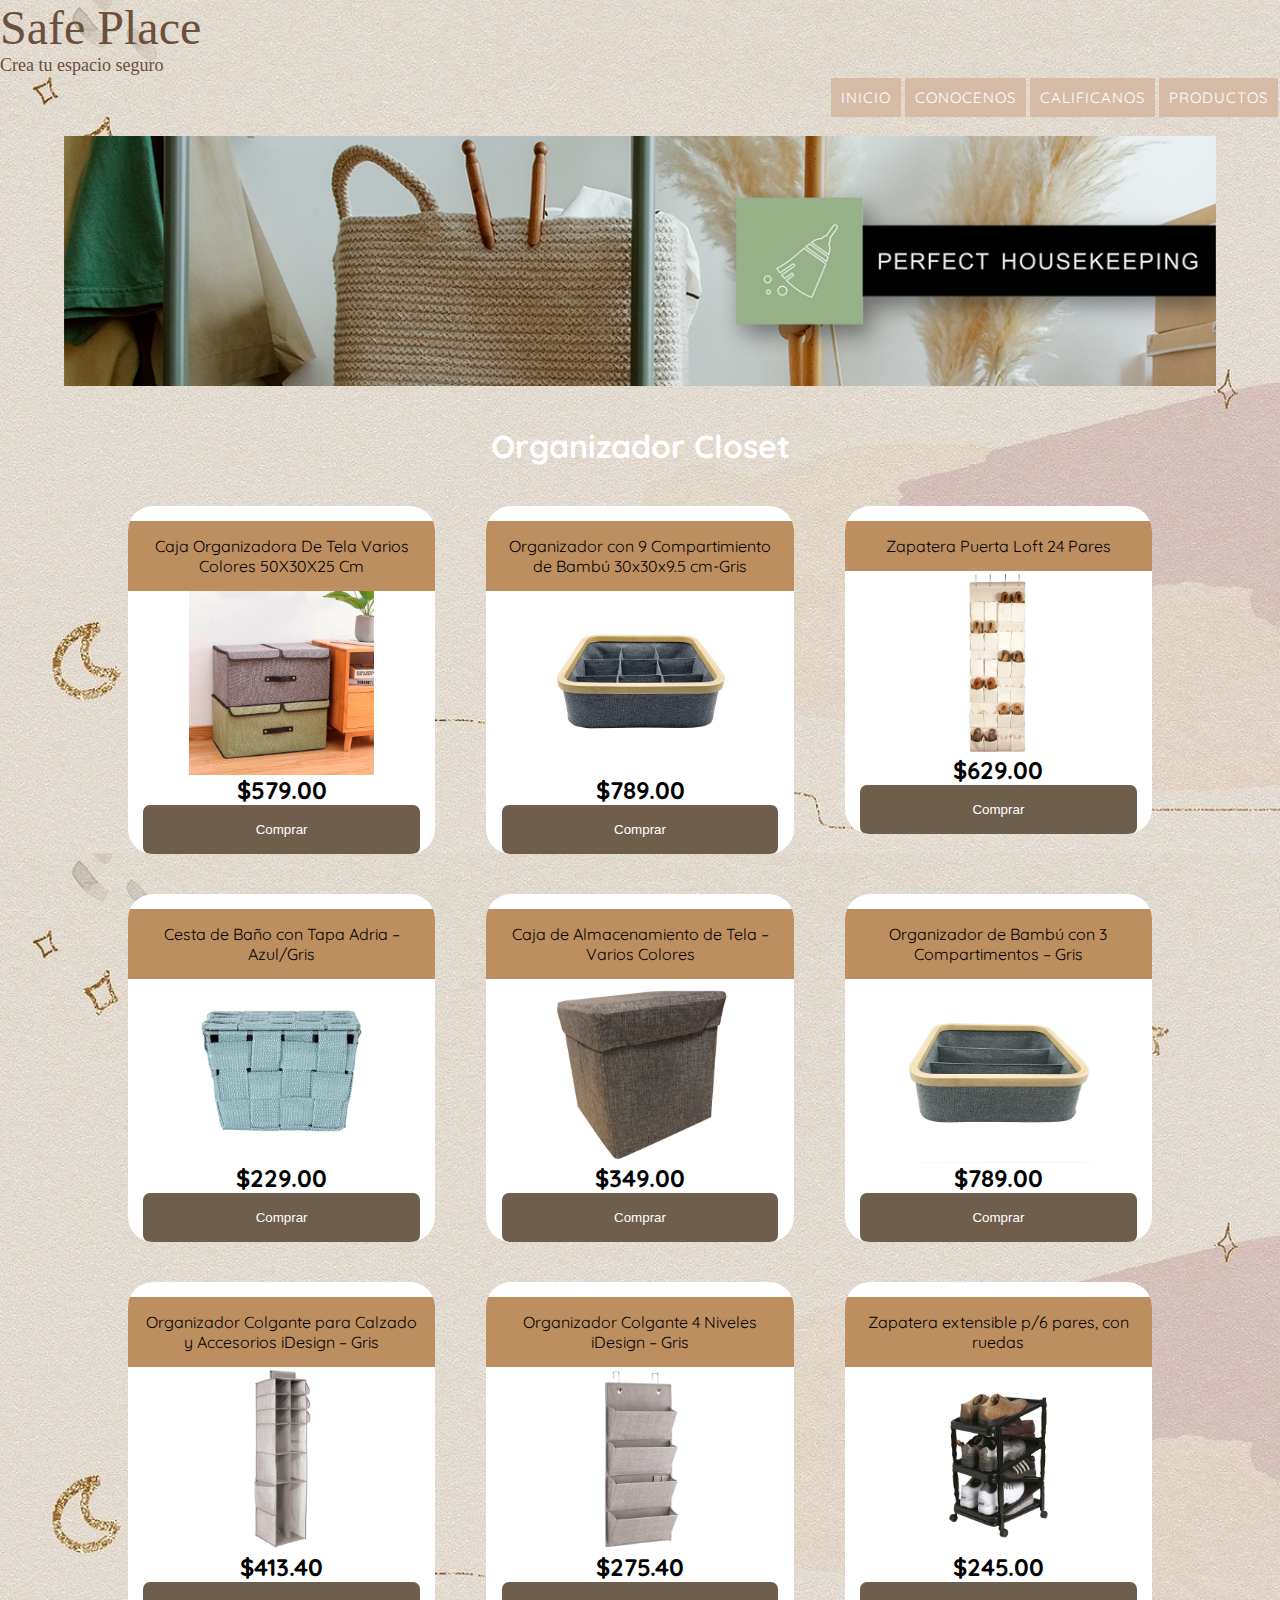
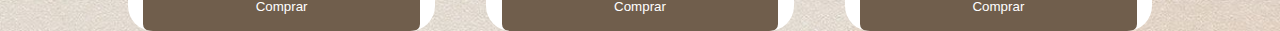
<file: organización.html>
<html>
  <head>
    <title>Presentación</title>
    <link href="estilos.css" rel="stylesheet" type="text/css">
    <link rel="preconnect" href="https://fonts.googleapis.com">
    <link rel="preconnect" href="https://fonts.gstatic.com" crossorigin>
    <link href="https://fonts.googleapis.com/css2?family=Quicksand&display=swap" rel="stylesheet">
  </head>
  <body bgcolor=#EFE5E3>
    <header class="bloque header"> 
   
  
        
         
            <div class="logo">
               <p align="left"><font face="Monotype Corsiva" size="10" color=#6C503B>Safe Place </font><font face="Monotype Corsiva" size="4" color=#6C503B><br>   Crea tu espacio seguro</font></p>
            </div>
            <nav class="menu">

              <ul>
                <li><a href="index.html">Inicio</a></li>
                <li><a href="presentación.html">Conocenos</a></li>
                <li><a href="encuesta.html">Calificanos</a></li>
                <li><a href="productos.html">Productos</a></li>
            </ul>
            
           </nav>
                <br><br><br>

                <div class="contenedor">     
                   <center><img width="90%"src="imagenes/productos/organizacion/fondo.png"></center>
                <div class="centrado"><h1 class="banner"><br><br></h1> 
            
                </div>    
<! bloque––«

    <div class="bloque productos">
                   <div class="centrar">
           
                      <h1 class="ofertas"><br>Organizador Closet</h1><br><br>
                  </div>

        <div class="centrar contenedor-ofertas">

           <div class="producto">
              <div class="nombre-producto">Caja Organizadora De Tela Varios Colores 50X30X25 Cm</div>
              <div class="item">
              <a href="imagenes/productos/organizacion/1.jpg"><img src="imagenes/productos/organizacion/1.jpg" class="img-producto"></a>
              </div>
              <h2>$579.00</h2>
              <a href="pagos.html"> <input type="submit" name="comprar" value="Comprar" class="boton-compra"></a>
              
           </div>


           <div class="producto">

              <div class="nombre-producto">Organizador con 9 Compartimiento de Bambú 30x30x9.5 cm-Gris</div>
              <div class="item">
             <a href="imagenes/productos/organizacion/2.jpg"> <img src="imagenes/productos/organizacion/2.jpg" class="img-producto"></a>
              </div>
              <h2>$789.00</h2>
              <a href="pagos.html"> <input type="submit" name="comprar" value="Comprar" class="boton-compra"></a>
              
           </div>

           <div class="producto">
              <div class="nombre-producto">Zapatera Puerta Loft 24 Pares</div>
              <div class="item">
              <a href="imagenes/productos/organizacion/3.jpg"><img src="imagenes/productos/organizacion/3.jpg" class="img-producto"></a>
              </div>
              <h2>$629.00</h2>
              <a href="pagos.html"> <input type="submit" name="comprar" value="Comprar" class="boton-compra"></a>
              
           </div>

        </div>
<! **********************************––«

    <div class="bloque productos">
                   <div class="centrar">
           <br><br>
                  </div>

        <div class="centrar contenedor-ofertas">

           <div class="producto">
              <div class="nombre-producto">Cesta de Baño con Tapa Adria – Azul/Gris</div>
              <div class="item">
              <a href="imagenes/productos/organizacion/4.jpg"><img src="imagenes/productos/organizacion/4.jpg" class="img-producto"></a>
              </div>
              <h2>$229.00</h2>
              <a href="pagos.html"><input type="submit" name="comprar" value="Comprar" class="boton-compra"></a>
              
           </div>


           <div class="producto">

              <div class="nombre-producto">Caja de Almacenamiento de Tela – Varios Colores</div>
              <div class="item">
              <a href="imagenes/productos/organizacion/5.jpg"><img src="imagenes/productos/organizacion/5.jpg" class="img-producto"></a>
              </div>
              <h2>$349.00</h2>
              <a href="pagos.html"><input type="submit" name="comprar"  value="Comprar" class="boton-compra"></a>
              
           </div>

           <div class="producto">
              <div class="nombre-producto">Organizador de Bambú con 3 Compartimentos – Gris</div>
              <div class="item">
              <a href="imagenes/productos/organizacion/6.jpg"><img src="imagenes/productos/organizacion/6.jpg" class="img-producto"></a>
              </div>
              <h2>$789.00</h2>
              <a href="pagos.html"> <input type="submit" name="comprar"  value="Comprar" class="boton-compra"></a>
              
           </div>

        </div>
<! **********************************––«

    <div class="bloque productos">
                   <div class="centrar">
           <br><br>
                  </div>

        <div class="centrar contenedor-ofertas">

           <div class="producto">
              <div class="nombre-producto">Organizador Colgante para Calzado y Accesorios iDesign – Gris</div>
              <div class="item">
              <a href="imagenes/productos/organizacion/7.jpg"><img src="imagenes/productos/organizacion/7.jpg" class="img-producto"></a>
              </div>
              <h2>$413.40</h2>
              <a href="pagos.html"> <input type="submit" name="comprar" value="Comprar" class="boton-compra"></a>
              
           </div>


           <div class="producto">

              <div class="nombre-producto">Organizador Colgante 4 Niveles iDesign – Gris</div>
              <div class="item">
              <a href="imagenes/productos/organizacion/8.jpg"><img src="imagenes/productos/organizacion/8.jpg" class="img-producto"></a>
              </div>
              <h2>$275.40</h2>
              <a href="pagos.html"> <input type="submit" name="comprar" value="Comprar" class="boton-compra"></a>
              
           </div>

           <div class="producto">
              <div class="nombre-producto">Zapatera extensible p/6 pares, con ruedas</div>
              <div class="item">
              <a href="imagenes/productos/organizacion/9.jpg"><img src="imagenes/productos/organizacion/9.jpg" class="img-producto"></a>
              </div>
              <h2>$245.00</h2>
              <a href="pagos.html"> <input type="submit" name="comprar" value="Comprar" class="boton-compra"></a>
              
           </div>

        </div>

      </div>
        
   </body>
</html>
</file>
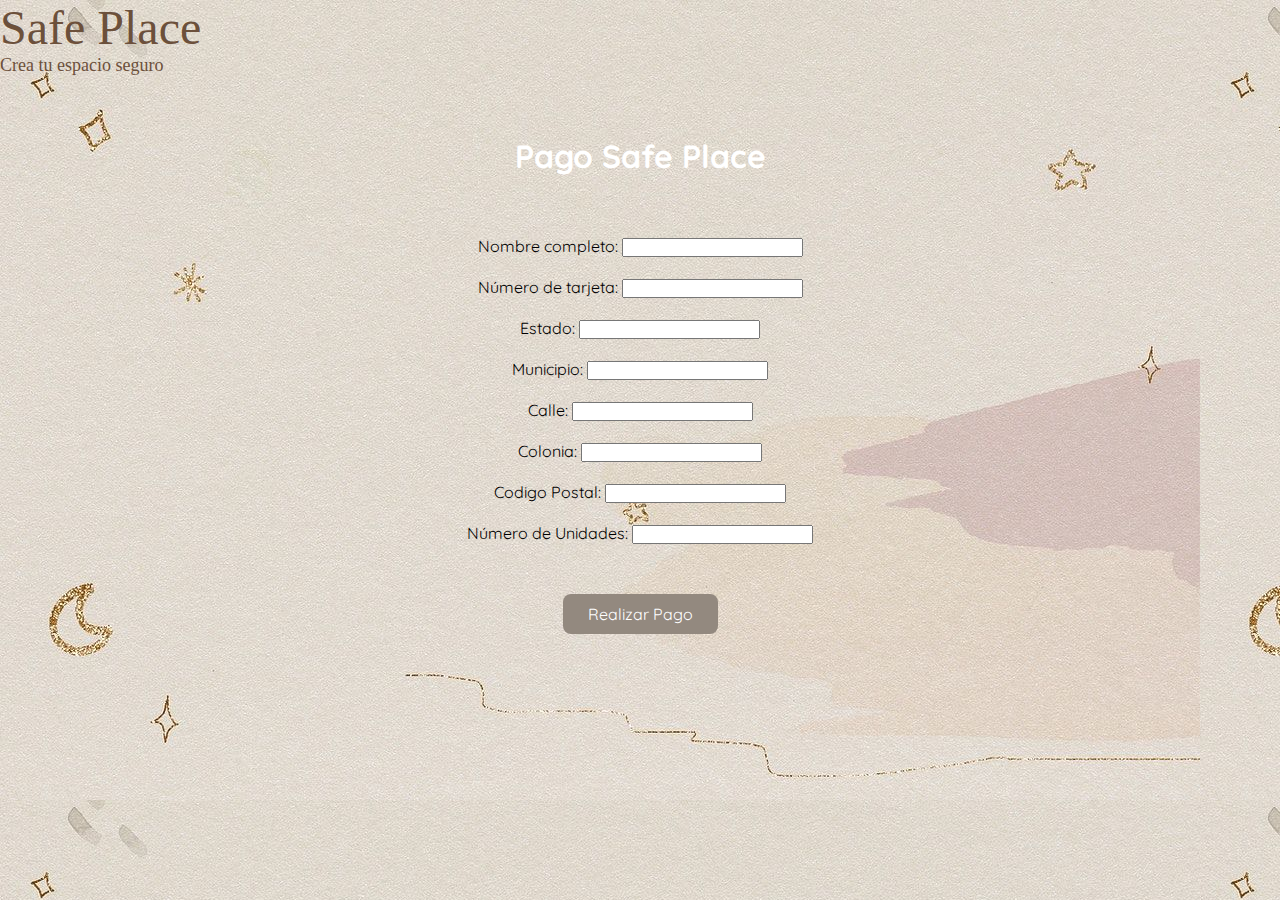
<file: pagos.html>
<html>
     <head>
                   <title>Página de Pago</title>
                   <link href="estilos.css" rel="stylesheet" type="text/css">
                   <link rel="preconnect" href="https://fonts.googleapis.com">
                   <link rel="preconnect" href="https://fonts.gstatic.com" crossorigin>
                   <link href="https://fonts.googleapis.com/css2?family=Quicksand&display=swap" rel="stylesheet">
  
     </head>
     
     <body background="imagenes/fondo.jpg">
          
   
  
          
         
            <div class="logo">
               <p align="left"><font face="Monotype Corsiva" size="10" color=#6C503B>Safe Place </font><font face="Monotype Corsiva" size="4" color=#6C503B><br>   Crea tu espacio seguro</font></p>
            </div>
          <br>
          

           <center><br><br> <font color="white"><h1>Pago Safe Place</h1></font><br><br><br>

           <form>
               <label for="nombre">Nombre completo:</label>
               <input type="text" id="nombre" name="nombre" required><br><br>

               <label for="tarjeta">Número de tarjeta:</label>
               <input type="text" id="tarjeta" name="tarjeta" required><br><br>

               <label for="caducidad">Estado:</label>
               <input type="text" id="caducidad" name="caducidad" required><br><br>

               <label for="caducidad">Municipio:</label>
               <input type="text" id="caducidad" name="caducidad" required><br><br>

               <label for="caducidad">Calle:</label>
               <input type="text" id="caducidad" name="caducidad" required><br><br>

               <label for="caducidad">Colonia:</label>
               <input type="text" id="caducidad" name="caducidad" required><br><br>

               <label for="caducidad">Codigo Postal:</label>
               <input type="text" id="caducidad" name="caducidad" required><br><br>





               <label for="cvv">Número de Unidades:</label>
               <input type="text" id="cvv" name="cvv" required><br><br><br><br>

              <a href="index.html" class="boton-pago">Realizar Pago</a>
          </form></center>

      </body>
</html>
</file>
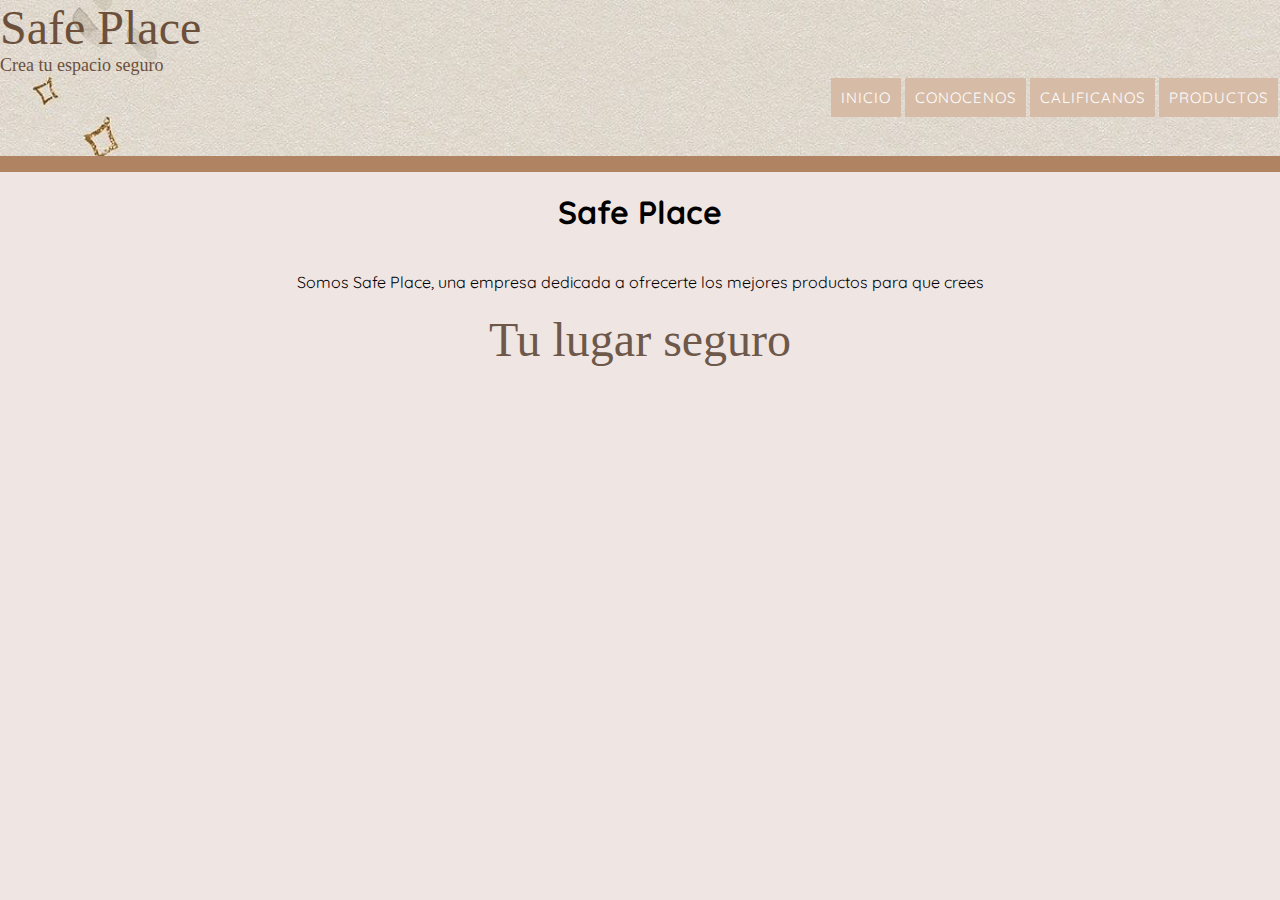
<file: presentación.html>
<html>
  <head>
    <title>Presentación</title>
    <link href="estilos.css" rel="stylesheet" type="text/css">
    <link rel="preconnect" href="https://fonts.googleapis.com">
    <link rel="preconnect" href="https://fonts.gstatic.com" crossorigin>
    <link href="https://fonts.googleapis.com/css2?family=Quicksand&display=swap" rel="stylesheet">
  </head>
  <body bgcolor=#EFE5E3>
    <header class="bloque header"> 
   
  
          
         
            <div class="logo">
               <p align="left"><font face="Monotype Corsiva" size="10" color=#6C503B>Safe Place </font><font face="Monotype Corsiva" size="4" color=#6C503B><br>   Crea tu espacio seguro</font></p>
            </div>
            <nav class="menu">

              <ul>
                <li><a href="index.html">Inicio</a></li>
                <li><a href="presentación.html">Conocenos</a></li>
                <li><a href="encuesta.html">Calificanos</a></li>
                <li><a href="productos.html">Productos</a> </li>
            </ul>
            
           </nav>
        <br><br><br></br>
     </header>
 
<hr align="right" width="100%" size=16 color="#B08462"><br>
  <p><h1><center>Safe Place</h1></center></p><br><br>
  <p><center>Somos Safe Place, una empresa dedicada a ofrecerte los mejores productos para que crees <br><br><font color=#6D5849 face="Monotype Corsiva" size="7">
   Tu lugar seguro</font></p></center><br/>
  
  <body>
</html>
</file>
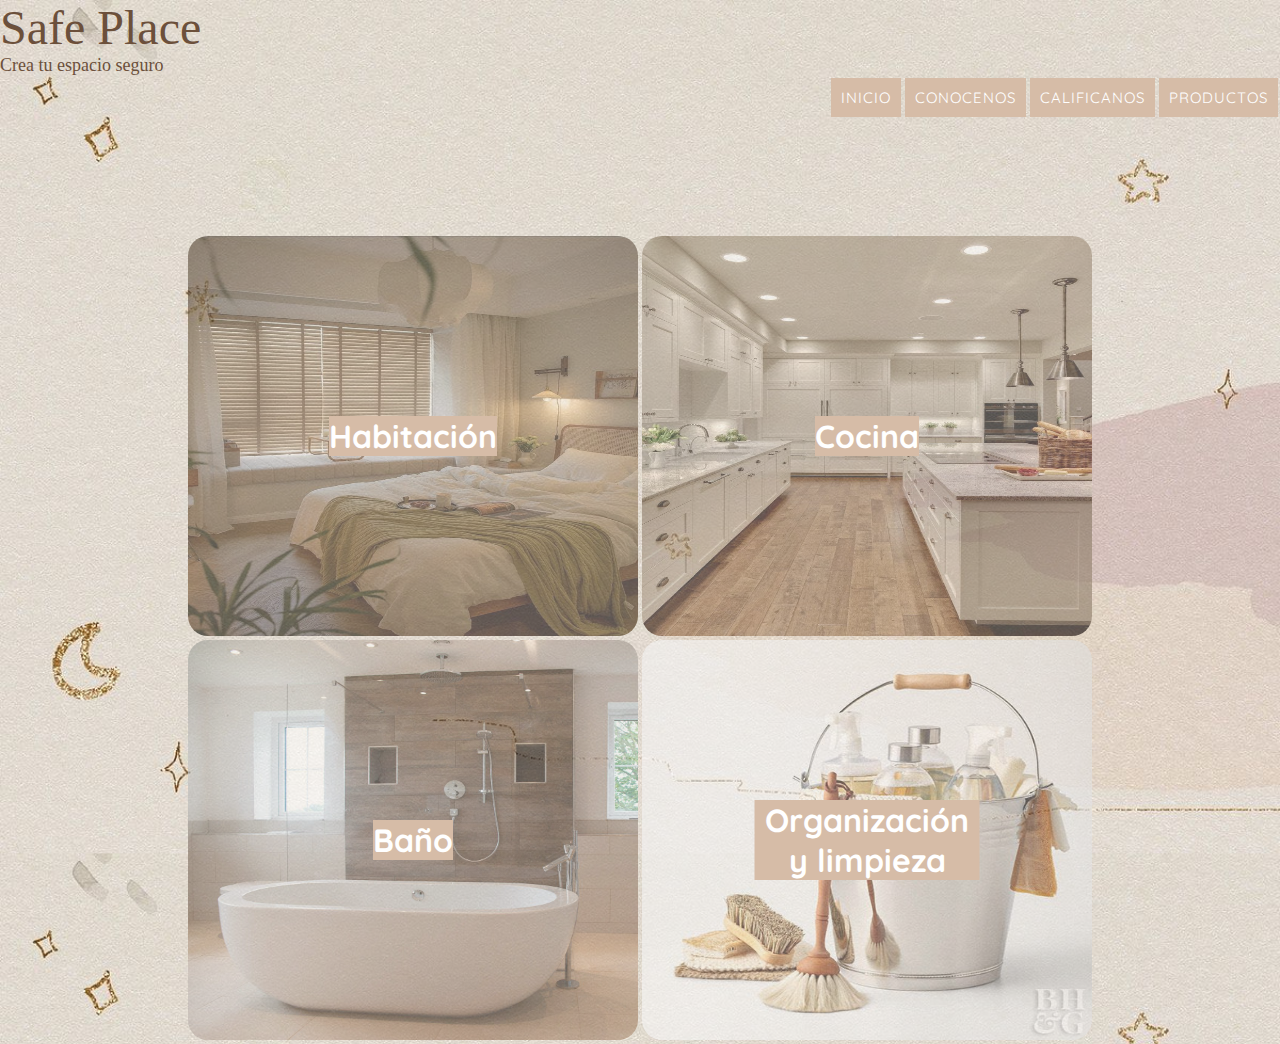
<file: productos.html>
<html>
  <head>
    <title>Presentación</title>
    <link href="estilos.css" rel="stylesheet" type="text/css">
    <link rel="preconnect" href="https://fonts.googleapis.com">
    <link rel="preconnect" href="https://fonts.gstatic.com" crossorigin>
    <link href="https://fonts.googleapis.com/css2?family=Quicksand&display=swap" rel="stylesheet">
  </head>
  <body bgcolor=#EFE5E3>
    <header class="bloque header"> 
   
  
          
         
            <div class="logo">
               <p align="left"><font face="Monotype Corsiva" size="10" color=#6C503B>Safe Place </font><font face="Monotype Corsiva" size="4" color=#6C503B><br>   Crea tu espacio seguro</font></p>
            </div>
            <nav class="menu">

              <ul>
                <li><a href="index.html">Inicio</a></li>
                <li><a href="presentación.html">Conocenos</a></li>
                <li><a href="encuesta.html">Calificanos</a></li>
                <li><a href="productos.html">Productos</a></li>
            </ul>
            
           </nav>
        <br><br><br></br>
     
 
<br><br><br><br>
   <div class="bloque bloques">    
        <div style="text-align: center;">
     
      <div class="contenedor pro">
        <center><img src="imagenes/productos/cuarto/portada.jpg" class="img-portada"><center>
             <div class="centrado"><a class="link" href="habitación.html"><h1 class="pre">Habitación</h1></a></div>
      </div>
      <div class="contenedor pro">
        <img src="imagenes/productos/cocina/portada.jpg"class="img-portada"></center>
             <div class="centrado"><a class="link" href="cocina.html"><h1 class="pre">Cocina</h1></a></div>
        </div>
    </div>
   </div>    
   <div class="bloque bloques">    
     <div style="text-align: center;">
      <div class="contenedor pro">
      
         <center> <img src="imagenes/productos/baño/portada.jpg"class="img-portada">
             <div class="centrado"><a class="link" href="baño.html"><h1 class="pre">Baño</h1></a></div>
       </div>
       <div class="contenedor pro">
         <img src="imagenes/productos/organizacion/portada.jpg"class="img-portada"></center>
              <div class="centrado"><a class="link" href="organización.html"><h1 class="pre">Organización y limpieza</h1></a></div>
        </div>
     <div>   
   </div>
   </body>   

</html>
</file>
<file: estilos.css>
*{
    margin:0;
    padding:0;
  }

/* menu */

.menu{
    float:right;
     }
.menu ul {
 
 list-style:none;
 margin:0;
 padding:0;

}

/* items del menu */

.menu ul li {
 background-color:#D6BCA7;
}

/* enlaces del menu */

.menu ul a {
 display:block;
 color:#fff;
 text-decoration:none;
 font-weight:400;
 font-size:15px;
 padding:10px;

 text-transform:uppercase;
 letter-spacing:1px;
}

/* items del menu */

.menu ul li {
 position:relative;
 float:left;
 margin:2;
 padding:0;
}

/* efecto al pasar el ratón por los items del menu */

.menu ul li:hover {
 background:#6C503B;
}
/* menu desplegable */

.menu ul ul {
 display:none;
 position:absolute;
 top:100%;
 left:0;
 background:#eee;
 padding:0;
}

/* items del menu desplegable */

.menu ul ul li {
 float:none;
 width:150px
}

/* enlaces de los items del menu desplegable */

.menu ul ul a {
 line-height:120%;
 padding:10px 15px;
}

/* items del menu desplegable al pasar el ratón */

.menu ul li:hover > ul {
 display:block;
}



body   {
        font-family: 'Quicksand', sans-serif;
       }

.bloque{
         width:100%;
         height:auto;
         overflow:hidden;
}
.header{
         background-image: url("imagenes/fondo.jpg");
         background-size: 100%;
         backgrpund:no-repeat;
}
.inicio {
        opacity:0.45;
        }

.contenedor{
    position: relative;
    display: inline-block;
    text-align: center;
}
.centrado{
     position:absolute;
     top:50%;
     left:50%;
     transform: translate(-50%,-50%);
}
.banner{
      color:white;
}
.primer-boton{
         padding:10px 25px;
         background:#93897F;
         color:white;
         border-radius:8px;     
}







.centrar {
         width:80%;
         height:auto;
         overflow:hidden;
         
         margin:auto;
         text-align:center;
}


/*izquierda y derecha*/

.izquierda, .derecha{
   width:50%;
   height:auto;overflow:hidden;
  
   display: inline-block;
  }

.izquierda{
float:left;}

.derecha{

float:right;
 text-align:right;   
}
.subtitulo{
color:white;
         
}

.subtitulo{
      font-size:50px;
      text-align:center;
      }
.descripcion{
    font-size:20;
}
/*-------------------*/
.ofertas{
     color:white;
}
.productos{
             background:#BBAFA2;
             margin-top:15px;
             marhin-down:15px;
          }
.contenedor-ofertas{
        display:flex;
        flex-wrap:wrap;
        justify-content: space-between;
        align-items:baseline;

 }
.producto{
      width:30%;
      height:80%; overflow:hidden;
      background:white;
      border-radius:25px 25px 25px 25px;
         }
.nombre-producto{
     
     padding:15px;
     background:#BC8E60;
     color:"white";
     float:center;
     
     margin-top:15px;
}
.img-producto{
       width:60%;
             }
.item img:hover {
  transform: scale(2.2);
}
.boton-compra{
         padding:17px 35px;
         background:#705E4C;
         color:white;
         border-radius:7px;
         border:0px; 
         width:90%;
}
/*////////////////////////////////////////////////*/
/*CATALOGO*/

.img-portada{
       
       width:450px; 
       height:400px; 
       
       background-color:silver;
       border-radius:20px;
         
}
.pro{
    position: relative;
    display: inline-block;
    text-align: center;
}
.img-portada {
        opacity:0.6;
        }
.pre {
      background:#D6BCA7;
      color:white;
}
.link{
     text-decoration:none;
}
/*pagos*/
.boton-pago{
         padding:10px 25px;
         background:#93897F;
         color:white;
         border-radius:8px;    
         text-decoration:none; 
}
/*encuesta*/
table{ 
       border-radius:20px;
}
</file>
